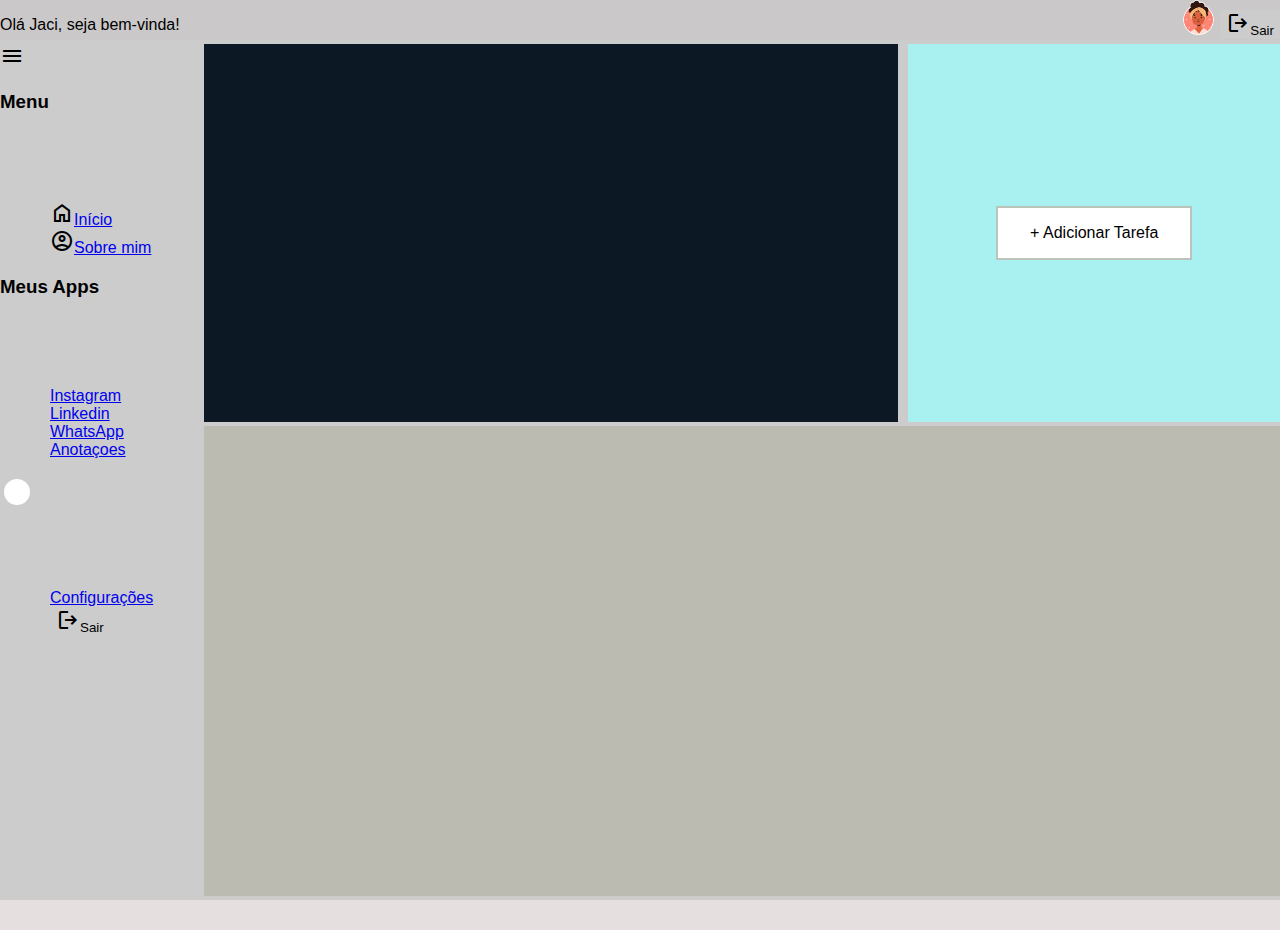
<file: index.html>
<!DOCTYPE html>
<html lang="pt-br">

<head>
    <meta charset="UTF-8">
    <meta http-equiv="X-UA-Compatible" content="IE=edge">
    <meta name="viewport" content="width=device-width, initial-scale=1.0">
    <link rel="icon" type="image/x-icon" href="./img/iconja.png">
    <link rel="stylesheet" type="text/css" href="./css/style.css">
    <script type="text/javascript" src="./js/script.js"></script>
    <link rel="stylesheet" href="https://fonts.googleapis.com/css2?family=Material+Symbols+Outlined:opsz,wght,FILL,GRAD@20..48,100..700,0..1,-50..200" />
    <title>Login</title>
</head>

<body>
    <div class="container">
        <header class="header_bar">
            <div class="box-header-left">
                <p id="saudacao">
                    <script>
                        mostrarNome("Jaci")
                    </script>
                </p>
            </div>
            <div class="box-header-right">
                <img src="./img/iconja.png" id="inside_avatar" width="35">
                
                <button id="btn_sair" type="button" onclick="sair()"><span class="material-symbols-outlined">logout</span>Sair</button>
            </div>
        </header>
        <main class="content">
            <nav class="side_menu">
                <div class="menu_part1">
                    <span class="material-symbols-outlined">menu</span>
                    <h3>Menu</h3>
                </div>
                <div class="menu_part2"> 
                    <ul>
                    <li><span class="material-symbols-outlined">home</span><a href="#">Início</a></li>
                    <li><span class="material-symbols-outlined">account_circle</span><a href="#">Sobre mim</a></li>
                    </ul>
                </div>
                <div class="menu_part3">
                    <h3>Meus Apps</h3>
                    <ul>
                        <li><a href="#">Instagram</a></li>
                        <li><a href="#">Linkedin</a></li>
                        <li><a href="#">WhatsApp</a></li>
                        <li><a href="#">Anotaçoes</a></li>
                    </ul>
                </div>
                <div class="menu_part4">
                    <div class="dia_noite">
                        <label class="switch">
                            <input type="checkbox">
                            <span class="slider round"></span>
                          </label>
                    </div>
                </div>
                <div class="menu_part5">
                    <ul>
                        <li><a href="#">Configurações</a></li>
                        <li> <button id="btn_sair" type="button" onclick="sair()"><span class="material-symbols-outlined">logout</span>Sair</button></li>
                    </ul>
                </div>
            </nav>
            <div class="content_main">
                <div class="task_content">
                    <div class="task_list">

                    </div>
                    <div class="task_button">
                        <button class="button button1"> + Adicionar Tarefa</button>
                    </div>
                </div>
                <div class="calendar_content">
                    <iframe src="https://calendar.google.com/calendar/embed?showNav=0&amp;showPrint=0&amp;showCalendars=0&amp;mode=AGENDA&amp;height=600&amp;wkst=1&amp;src=61863jvf1a2cb5g6644ruc0p4s%40group.calendar.google.com&amp;color=%23AB8B00&amp;ctz=America%2FNew_York"style="border-width:0" width="100%" height="100%" frameborder="0" scrolling="no">
                    </iframe>
                    </div>
                </div>
                
            </div>

        </main>
        <footer class="footer_bar">
            <div>
                
            </div>

        </footer>
    </div>
</body>

</html>
</file>
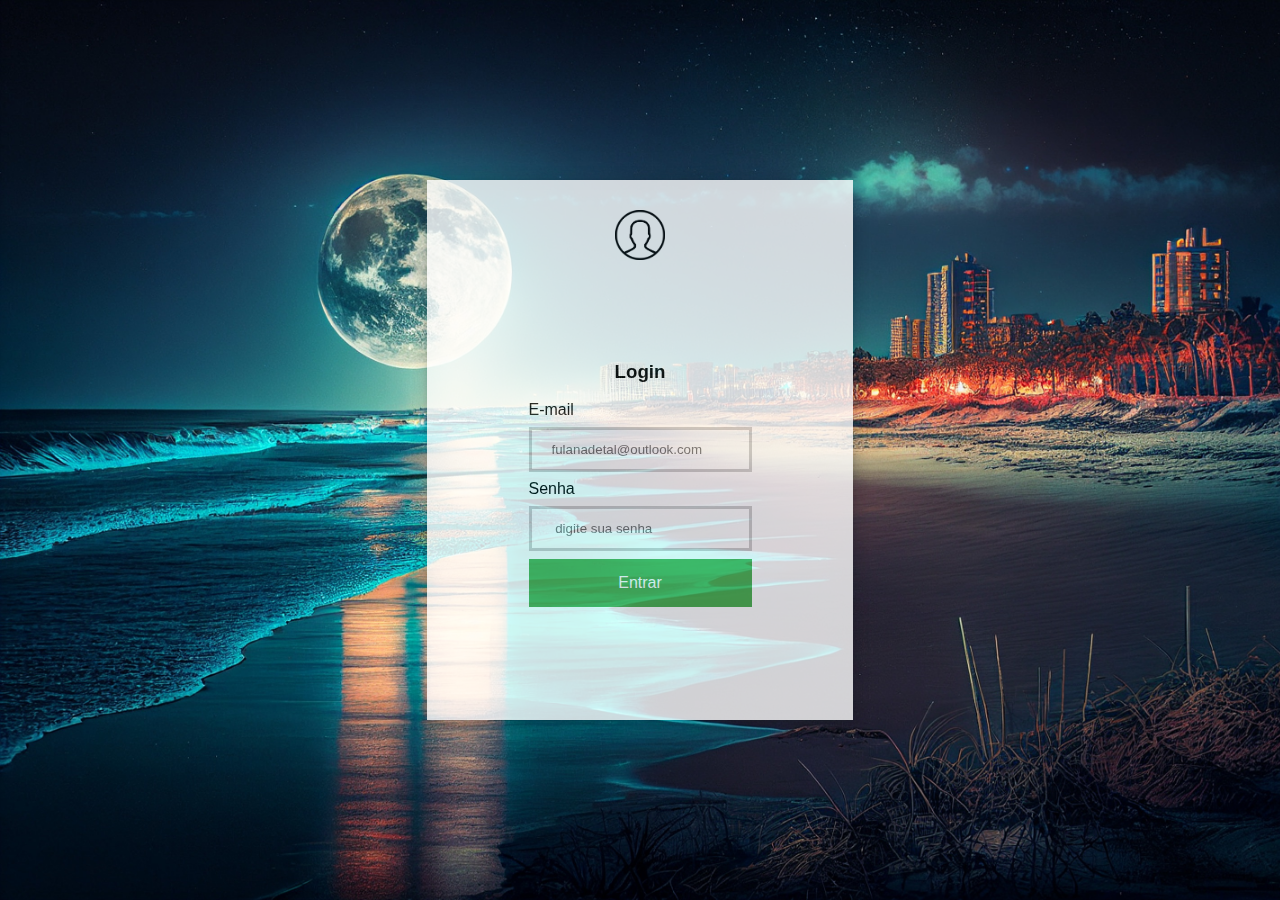
<file: login.html>
<!DOCTYPE html>
<html lang="pt-br">
<head>
    <meta charset="UTF-8">
    <meta http-equiv="X-UA-Compatible" content="IE=edge">
    <meta name="viewport" content="width=device-width, initial-scale=1.0">
    <link rel="icon" type="image/x-icon" href="./img/iconja.png">
    <link rel="stylesheet" type="text/css" href="./css/style.css">
    <script type="text/javascript" src="./js/script.js"></script>
    <title>Login</title>
</head>
<body id="login_page">
    <div class="container back">
        <header class="top_page">
            
        </header>
        <main class="content">
            <div class="login_content">
                <div class="login_left"></div>
                <div class="login_center">
                    <div class="avatar_profile">
                        <img src="./img/avatar.png" id="img_perfil">
                    </div>
                    <div class="form_login">
                        <form id="login_form">
                            <h3>Login</h3>
                            <label for="campo_email">E-mail</label><br>
                            <input type="email" id="campo_email" required placeholder="fulanadetal@outlook.com"><br>
                            
                            <label for="campo_email">Senha</label><br>
                            <input type="password" id="campo_senha" required placeholder=" digite sua senha"><br>
                            
                            <button type="submit" onclick="validarLogin()" id="botao_entrar" value="Entrar">Entrar</button>
                        </form>
                    </div>

                </div>
                <div class="login_right"></div>

            </div>

        </main>
        <footer class="bottom_page">

        </footer>
    </div>
</body>
</html>
</file>
<file: css/style.css>
#login_page {
    background-color: #89E67A;
}
body{
    margin: 0;
    padding: 0;
    font-family: Verdana, Geneva, Tahoma, sans-serif;
    background-color: #ccc;
 
}
.container{
    display: flex;
    flex-direction: column;
    height: 100vh;



}
.back{
    background-image: url("../img/ai-generated-7847176.jpg");
    background-repeat: no-repeat;
    background-size: cover;
}
.top_page{
    width: 100%;
    height: 20%;
}
.bottom_page{
    width: 100%;
    height: 20%;
}
.content{
    display: flex;
    flex-grow: 1;

}
.login_content{
    display: flex;
    flex-direction: row;
    flex-grow: 1;
    flex-wrap: wrap;
}
.login_left,.login_center,.login_right{
    flex-basis: 33.33%;
    flex-grow: 1;

}
.login_center{
    background-color: white;
    box-shadow: rgba(14, 30, 37, 0.12) 0px 2px 4px 0px, rgba(14, 30, 37, 0.32) 0px 2px 16px 0px;
    opacity: 0.8;

}
.avatar_profile{
    flex-basis: 30%;
    flex-grow: 1;
}
.form_login{
    flex-basis: 70%;
    flex-grow: 1;
}
.login_center{
    display: flex;
    flex-direction: column;
    flex-grow: 1;
    flex-wrap: wrap;
    align-items: center;
    justify-content: center;
}
.avatar_profile img{
    width: 50px;
    height: 50px;
    margin-top: 30px;
}
#login_form label{
    padding: 0;
}
#login_form input[type=text]{
    width: 100%;
    padding: 12px 20px;
    margin: 8px 0;
    box-sizing: border-box;
    border: 3px solid #ccc;
}
#login_form input[type=password]{
    width: 100%;
    padding: 12px 20px;
    margin: 8px 0;
    box-sizing: border-box;
    border: 3px solid #ccc;

}
#botao_entrar{
    width: 100%;
    background-color: #4caf50;
    border: none;
    color: white;
    padding: 15px 32px;
    text-align: center;
    text-decoration: none;
    display: inline-block;
    font-size: 16px;
}
#login_form h3{
    text-align: center;
}
#login_form input[type=email]{
    width: 100%;
    padding: 12px 20px;
    margin: 8px 0;
    box-sizing: border-box;
    border: 3px solid #ccc;
}
/* ----------------------------------Login---------------------------------- */

.header_bar{
    background-color: rgb(202, 200, 200);
    height: 40px;
    margin-bottom: 4px;
    display: flex;
    flex-wrap: wrap;

}





.side_menu{
    background-color: #ccc;
    width: 200px;
    margin-right: 4px;
    margin-bottom: 4px;

}
.content_main{
    display: flex;
    flex-direction: column;
    flex-grow: 1;
    
}
.task_content,.calendar_content{
    flex-grow: 1;
    
}
.task_content {
    display: flex;
    flex-wrap: wrap;
    gap: 10px;

}
.task_list,.task_button {
    flex-basis: 50%;
    flex-grow: 1;

}
.task_list{
    background-color: rgb(12, 24, 36);
    flex-basis: 60%;
}
.task_button{
    display: flex;
    background-color: rgb(169, 240, 240);
    flex-basis: 30%;
    box-shadow: rgb(189, 183, 180);
    justify-content: center;
    align-items: center;
}
.calendar_content{
    background-color: rgb(187, 187, 177);
    margin-top: 4px;
    margin-bottom: 4px;

}
.footer_bar{
    background-color: #e6dfdf;
    height: 30px;
}

.box-header-left, .box-header-right {
    flex-grow: 1;
    flex-basis: 50%;
}
.box-header-right{
    align-items: end;
    text-align: end;

}
#btn_sair{
    border: none;
    background-color: #ccc;
}


/* -----------------Button------------------------------- */
.button {
    background-color: #c0c5c0; /* Green */
    border: none;
    color: white;
    padding: 16px 32px;
    text-align: center;
    text-decoration: none;
    display: inline-block;
    font-size: 16px;
    margin: 4px 2px;
    transition-duration: 0.4s;
    cursor: pointer;
  }
  
  .button1 {
    background-color: white; 
    color: black; 
    border: 2px solid #bbc4bb;
  }
  
  .button1:hover {
    background-color: #b7c7b8;
    color: white;
  }
  /* ------------------------------------------------------ */
  .menu_part1,.menu_part2,.menu_part3,.menu_part4,.menu_part5{
    flex-basis: auto;
    flex-grow: 1;
  }
  /* ------------------------------Dia---Noite------------------------- */
  .switch {
    position: relative;
    display: inline-block;
    width: 60px;
    height: 34px;
  }
  
  .switch input { 
    opacity: 0;
    width: 0;
    height: 0;
  }
  
  .slider {
    position: absolute;
    cursor: pointer;
    top: 0;
    left: 0;
    right: 0;
    bottom: 0;
    background-color: #ccc;
    -webkit-transition: .4s;
    transition: .4s;
  }
  
  .slider:before {
    position: absolute;
    content: "";
    height: 26px;
    width: 26px;
    left: 4px;
    bottom: 4px;
    background-color: white;
    -webkit-transition: .4s;
    transition: .4s;
  }
  
  input:checked + .slider {
    background-color: #2196F3;
  }
  
  input:focus + .slider {
    box-shadow: 0 0 1px #2196F3;
  }
  
  input:checked + .slider:before {
    -webkit-transform: translateX(26px);
    -ms-transform: translateX(26px);
    transform: translateX(26px);
  }
  
  /* Rounded sliders */
  .slider.round {
    border-radius: 34px;
  }
  
  .slider.round:before {
    border-radius: 50%;
  }

  .menu_part5 button{
    background-color:rgb(190, 179, 179);;
    border: none;
  }
  ul {
    list-style-type: none;
    margin-top: 10px;
    margin-left: 10px;
    padding-top: 70px;
    overflow: hidden;
    

  }
</file>
